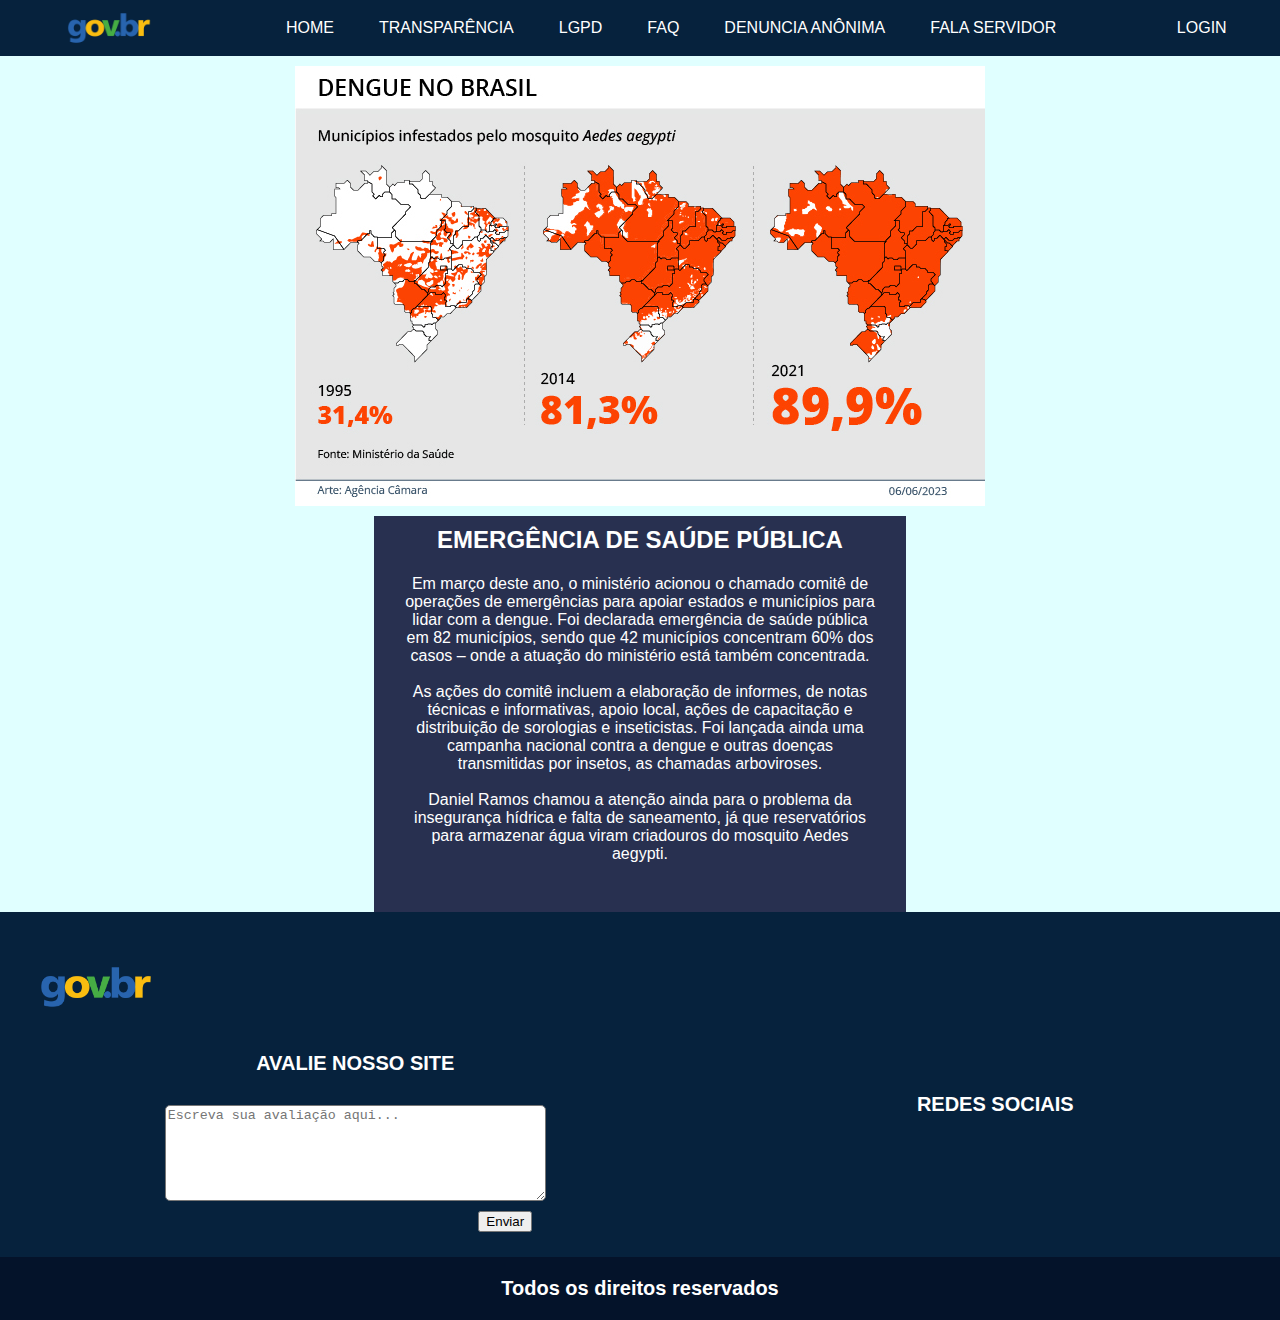
<file: src/pages/LocalRisc/LocalRisc.html>
<!DOCTYPE html>
<html lang="pt-br">

<head>
  <meta charset="UTF-8">
  <meta name="viewport" content="width=device-width, initial-scale=1.0">
  <title>LocalRisc</title>
  <link rel="stylesheet" href="/public/css/community.css">
  <link rel="stylesheet" href="/src/pages/LocalRisc/LocalRisc.css">
  <link rel="stylesheet" href="https://cdnjs.cloudflare.com/ajax/libs/font-awesome/6.5.1/css/all.min.css"
    integrity="sha512-DTOQO9RWCH3ppGqcWaEA1BIZOC6xxalwEsw9c2QQeAIftl+Vegovlnee1c9QX4TctnWMn13TZye+giMm8e2LwA=="
    crossorigin="anonymous" referrerpolicy="no-referrer" />
</head>

<body class="corpo">
  <header class="cabecalho">
    <img src="/public/imgs/Home/LogoGOV.png" alt="Logo do governo federal">
    <div class="menu">
      <a href="/src/pages/Home/index.html">Home</a>
      <a href="/src/pages/Transparencia/transparencia.html">Transparência</a>
      <a href="/src/pages/LGPD/LGPD.html">LGPD</a>
      <a href="/src/pages/FAQ/FAQ.html">FAQ</a>
      <a href="/src/pages/Denuncia/denuncia.html">Denuncia Anônima</a>
      <a href="/src/pages/Servidor/sevidor.html">Fala Servidor</a>
    </div>
    <div id="login">
      <a href="/src/pages/Login/Login.html"><i class="fa-solid fa-user fa-2xl"></i> Login</a>
    </div>
    <i class="hamburguer fa-solid fa-bars fa-2xl"></i>
  </header>
<div class="img-container">
  <img src="/public/imgs/LocalRisc/pic-map.jpg" alt="LocalRisc">
</div>

<div class="informacao">
  <h2>Emergência de saúde pública</h2>
  <p>Em março deste ano, o ministério acionou o chamado comitê de operações de emergências para apoiar
    estados e
    municípios para lidar com a dengue. Foi declarada emergência de saúde pública em 82 municípios, sendo que 42
    municípios concentram 60% dos casos – onde a atuação do ministério está também concentrada.<br></br>
    As ações do comitê incluem a elaboração de informes, de notas técnicas e informativas, apoio local, ações de
    capacitação e distribuição de sorologias e inseticistas. Foi lançada ainda uma campanha nacional contra a dengue e
    outras doenças transmitidas por insetos, as chamadas arboviroses.<br></br>
    Daniel Ramos chamou a atenção ainda para o problema da insegurança hídrica e falta de saneamento, já que
    reservatórios
    para armazenar água viram criadouros do mosquito Aedes aegypti.<br></br>
  </p>
</div>

  <footer>
    <img src="/public/imgs/Home/LogoGOV.png" alt="Logo do governo federal">
    <div class="info">
      <div class="avl">
        <p>Avalie nosso site</p>
        <textarea name="avl" id="avl" cols="45" rows="6" placeholder="Escreva sua avaliação aqui..."></textarea>
        <input type="button" value="Enviar" id="btnavl">
      </div>
      <div class="flexcolumn">
        <p id="txtfooter">Redes Sociais</p>
        <div class="midia">
          <i class="fa-brands fa-x-twitter fa-xl"></i>
          <i class="fa-brands fa-youtube fa-xl"></i>
          <i class="fa-brands fa-facebook fa-xl"></i>
          <i class="fa-brands fa-instagram fa-xl"></i>
          <i class="fa-brands fa-soundcloud fa-xl"></i>
          <i class="fa-brands fa-flickr fa-xl"></i>
          <i class="fa-brands fa-linkedin fa-xl"></i>
        </div>
      </div>
    </div>
    <div class="flexrow" id="final">
      <p><i class="fa-regular fa-copyright fa-2xs"></i> Todos os direitos reservados</p>
    </div>
  </footer>
</body>
</file>
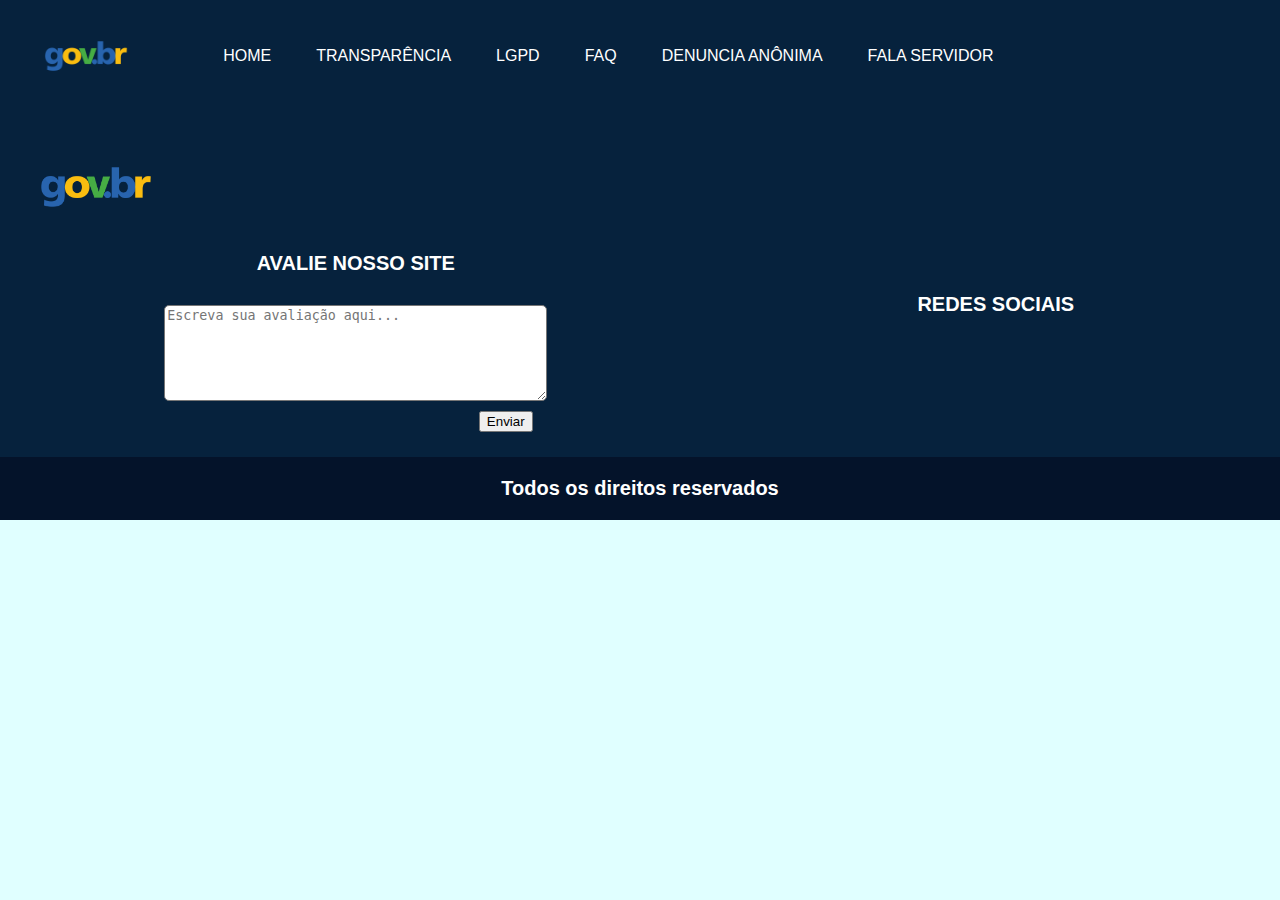
<file: src/pages/Login/Login.html>
<!DOCTYPE html>
<html lang="pt-br">

<head>
  <meta charset="UTF-8">
  <meta name="viewport" content="width=device-width, initial-scale=1.0">
  <title>Login</title>
  <link rel="stylesheet" href="/public/css/community.css">
  <link rel="stylesheet" href="/src/pages/Login/Login.css">
  <link rel="stylesheet" href="https://cdnjs.cloudflare.com/ajax/libs/font-awesome/6.5.1/css/all.min.css"
    integrity="sha512-DTOQO9RWCH3ppGqcWaEA1BIZOC6xxalwEsw9c2QQeAIftl+Vegovlnee1c9QX4TctnWMn13TZye+giMm8e2LwA=="
    crossorigin="anonymous" referrerpolicy="no-referrer" />
</head>

<body>
  <header>
    <img src="/public/imgs/Home/LogoGOV.png" alt="Logo do governo federal">
    <div class="menu">
      <a href="/src/pages/Home/index.html">Home</a>
      <a href="/src/pages/Transparencia/transparencia.html">Transparência</a>
      <a href="/src/pages/LGPD/LGPD.html">LGPD</a>
      <a href="/src/pages/FAQ/FAQ.html">FAQ</a>
      <a href="/src/pages/Denuncia/denuncia.html">Denuncia Anônima</a>
      <a href="/src/pages/Servidor/sevidor.html">Fala Servidor</a>
    </div>

    <i class="hamburguer fa-solid fa-bars fa-2xl"></i>

  </header>

  <main>

  </main>

  <footer>
    <img src="/public/imgs/Home/LogoGOV.png" alt="Logo do governo federal">
    <div class="info">
      <div class="avl">
        <p>Avalie nosso site</p>
        <textarea name="avl" id="avl" cols="45" rows="6" placeholder="Escreva sua avaliação aqui..."></textarea>
        <input type="button" value="Enviar" id="btnavl">
      </div>
      <div class="flexcolumn">
        <p id="txtfooter">Redes Sociais</p>
        <div class="midia">
          <i class="fa-brands fa-x-twitter fa-xl"></i>
          <i class="fa-brands fa-youtube fa-xl"></i>
          <i class="fa-brands fa-facebook fa-xl"></i>
          <i class="fa-brands fa-instagram fa-xl"></i>
          <i class="fa-brands fa-soundcloud fa-xl"></i>
          <i class="fa-brands fa-flickr fa-xl"></i>
          <i class="fa-brands fa-linkedin fa-xl"></i>
        </div>
      </div>
    </div>
    <div class="flexrow" id="final">
      <p><i class="fa-regular fa-copyright fa-2xs"></i> Todos os direitos reservados</p>
    </div>
  </footer>
</body>
</file>
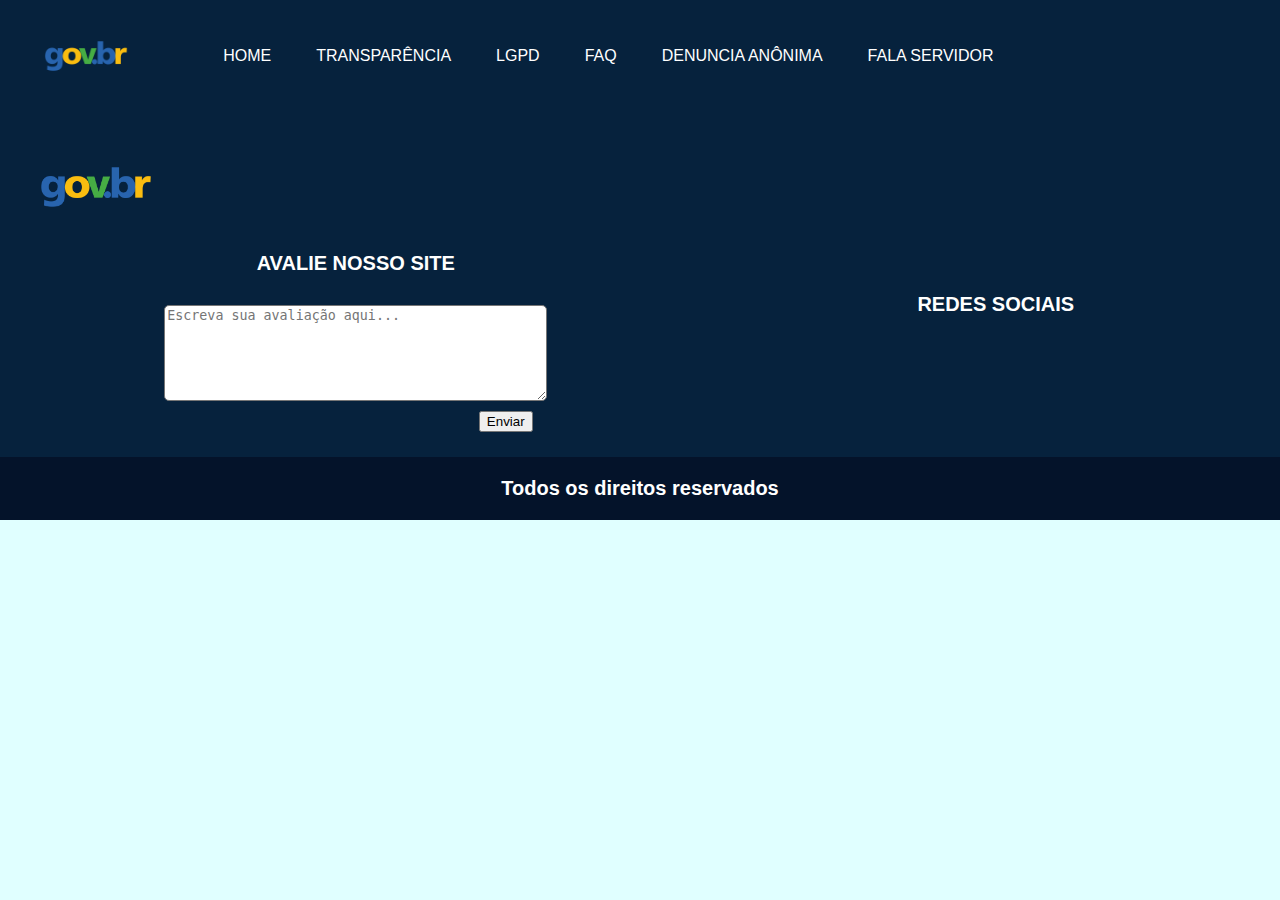
<file: src/pages/Senha/Senha.html>
<!DOCTYPE html>
<html lang="pt-br">

<head>
  <meta charset="UTF-8">
  <meta name="viewport" content="width=device-width, initial-scale=1.0">
  <title>Senha</title>
  <link rel="stylesheet" href="/public/css/community.css">
  <link rel="stylesheet" href="/src/pages/Senha/Senha.css">
  <link rel="stylesheet" href="https://cdnjs.cloudflare.com/ajax/libs/font-awesome/6.5.1/css/all.min.css"
    integrity="sha512-DTOQO9RWCH3ppGqcWaEA1BIZOC6xxalwEsw9c2QQeAIftl+Vegovlnee1c9QX4TctnWMn13TZye+giMm8e2LwA=="
    crossorigin="anonymous" referrerpolicy="no-referrer" />
</head>

<body>
  <header>
    <img src="/public/imgs/Home/LogoGOV.png" alt="Logo do governo federal">
    <div class="menu">
      <a href="/src/pages/Home/index.html">Home</a>
      <a href="/src/pages/Transparencia/transparencia.html">Transparência</a>
      <a href="/src/pages/LGPD/LGPD.html">LGPD</a>
      <a href="/src/pages/FAQ/FAQ.html">FAQ</a>
      <a href="/src/pages/Denuncia/denuncia.html">Denuncia Anônima</a>
      <a href="/src/pages/Servidor/sevidor.html">Fala Servidor</a>
    </div>

    <i class="hamburguer fa-solid fa-bars fa-2xl"></i>

  </header>

  <main>

  </main>

  <footer>
    <img src="/public/imgs/Home/LogoGOV.png" alt="Logo do governo federal">
    <div class="info">
      <div class="avl">
        <p>Avalie nosso site</p>
        <textarea name="avl" id="avl" cols="45" rows="6" placeholder="Escreva sua avaliação aqui..."></textarea>
        <input type="button" value="Enviar" id="btnavl">
      </div>
      <div class="flexcolumn">
        <p id="txtfooter">Redes Sociais</p>
        <div class="midia">
          <i class="fa-brands fa-x-twitter fa-xl"></i>
          <i class="fa-brands fa-youtube fa-xl"></i>
          <i class="fa-brands fa-facebook fa-xl"></i>
          <i class="fa-brands fa-instagram fa-xl"></i>
          <i class="fa-brands fa-soundcloud fa-xl"></i>
          <i class="fa-brands fa-flickr fa-xl"></i>
          <i class="fa-brands fa-linkedin fa-xl"></i>
        </div>
      </div>
    </div>
    <div class="flexrow" id="final">
      <p><i class="fa-regular fa-copyright fa-2xs"></i> Todos os direitos reservados</p>
    </div>
  </footer>
</body>
</file>
<file: public/css/community.css>
body {
  border: none;
  margin: 0;
  padding: 0;
  background-color: #E0FFFF;
}

h1 {
  font-family: Arial, Helvetica, sans-serif;
  text-transform: uppercase;
  font-weight: 800;
  font-size: 30px;
}

h2 {
  font-family: Arial, Helvetica, sans-serif;
  text-transform: uppercase;
  font-weight: 700;
  font-size: 25px;
  margin: 0px;
}

p {
  font-family: Arial, Helvetica, sans-serif;
  font-size: 20px;
}

i {
  font-weight: 600;
}

ul {
  font-family: Arial, Helvetica, sans-serif;
  font-size: 20px;
}

header {
  display: flex;
  flex-direction: row;
  justify-content: space-around;
  align-items: center;
  gap: 20px;

  background-color: #06223D;
  color: #ffffff;
  font-weight: 500;
}

header img {
  width: 112px;
}

a {
  font-family: Arial, Helvetica, sans-serif;
  color: #ffffff;
  text-decoration: none;
  text-transform: uppercase;
}

.menu {
  display: flex;
  flex-direction: row;
  justify-content: space-between;
  gap: 45px;
  align-items: center;
}

#login {
  display: flex;
  flex-direction: row;
  justify-content: space-between;
  gap: 10px;
  align-items: center;
}

.regua {
  display: block;
  padding: 0;
  margin: 0;
  width: 100%;
  height: 10px;
  background-color: #FFA500;
}

footer {
  display: flex;
  flex-direction: column;
  align-items: center;
  width: 100%;

  background-color: #06223D;
  color: #ffffff;
}

footer img {
  width: 150px;
  position: absolute;
  margin-bottom: 200px;
  margin-right: 85%;
}

.info {
  display: flex;
  flex-direction: row;
  justify-content: space-around;
  width: 100%;
  max-width: 1920px;
  margin-top: 120px;
  margin-bottom: 25px;
}

.flexrow {
  display: flex;
  flex-direction: row;
  justify-content: center;
  align-items: center;
}

.flexcolumn {
  display: flex;
  flex-direction: column;
  justify-content: center;
  align-items: center;
  gap: 55px;
}

.avl {
  display: flex;
  flex-direction: column;
  align-items: center;
  gap: 10px;
}

.avl p {
  font-family: Arial, Helvetica, sans-serif;
  font-weight: 600;
  text-transform: uppercase;
}

.avl textarea {
  border-radius: 5px;
}

.avl input {
  margin-left: 300px;
}

.midia {
  display: flex;
  flex-direction: row;
  align-items: center;
  gap: 40px;
}

#txtfooter {
  font-family: Arial, Helvetica, sans-serif;
  font-weight: 600;
  text-transform: uppercase;
}

#final {
  background-color: #04132A;
  width: 100%;
  font-family: Arial, Helvetica, sans-serif;
  font-weight: 600;
}

#divsearch {
  display: flex;
  flex-direction: row;
  justify-content: space-around;
  align-items: center;
  background-color: #ffffff;
  border: solid 1px;
  border-radius: 15px;
  width: 300px;
  height: 30px;
  position: absolute;
  margin-top: 20px;
  margin-right: 30px;
}

#txtsearch {
  float: left;
  background-color: transparent;
  padding-left: 5px;
  font-style: italic;
  font-size: 18px;
  border: none;
  height: 20px;
  width: 260px;
}

#btnsearch {
  width: 20px;
}

.busca {
  display: flex;
  flex-direction: row;
  justify-content: flex-end;
  position: relative;
}

.busca img {
  width: 100%;
}

.func {
  display: flex;
  flex-direction: row;
  justify-content: flex-start;
  align-items: center;
  gap: 45px;
  width: 100%;
  height: 82px;
  background-color: #008B8B;
}

.hspace {
  display: flex;
  flex-direction: row;
  justify-content: space-between;
  gap: 45px;
  align-items: center;
}

.float {
  position: absolute;
  margin-left: 20px;
}

@media only screen and (max-width: 280px){
  
  .hspace {
      font-size: 7px !important;
  }
  
  .midia{
    gap: 15px;
    font-size: 10px;
  }
  .avl textarea {
      width: 240px;
      height: 70px;
  }

  .avl input {
      margin-left: 195px;
  }
}

/* Extra large devices (large laptops and desktops, 1200px and up) */
@media only screen and (min-width: 1200px) {
  .hamburguer {
    display: none !important;
  }
}

/* Medium devices (landscape tablets, 1024px and up) */
@media only screen and (max-width: 1024px) {
  header {
    justify-content: space-between;
    padding-right: 20px;
  }

  .menu {
    display: none;
  }

  #login {
    display: none;
  }

  .midia {
    display: flex;
    flex-direction: row;
    align-items: center;
    gap: 20px;
  }

  footer img {
    margin-right: 80%;
  }

  .info {
    flex-direction: column-reverse;
    gap: 50px;
  }

  .flexcolumn {
    justify-content: center;
    align-items: center;
  }

  #divsearch{
    width: 230px;
    margin-right: 10px;
  }

  #txtsearch{
    width: 170px;
  }
  
}

/* Extra small devices (phones, 600px and down) */
@media only screen and (max-width: 600px) {
  header img {
      width: 90px;
  }

  .func{
    height: 50px;
  }

  .hspace {
    gap: 20px;
    font-size: 8px;
  }

  .float{
    margin-left: 10px;
  }

  footer img{
    width: 130px;
    margin-right: 0px;
  }

  .midia{
    margin-top: 15px;
  }
}
</file>
<file: src/pages/LocalRisc/LocalRisc.css>
.corpo {
    display: flex;
    flex-direction: column;
    flex-wrap: wrap;

}

.cabecalho {
    display: flex;
    flex-direction: row;
    padding: 3px;
    height: 50px;
}

.img-container {
    display: flex;
    justify-content: center;
    align-items: center;
    padding: 10px;
}

.img-container img {
    max-width: 100%;
    max-height: 100%;
}

.informacao {
    justify-content: center;
    align-self: center;
    background-color: #283050;
    height: 40%;
    width: 40%;
    padding: 10px;
}

.informacao h2 {
    display: flex;
    justify-content: center;
    color: white;
    font-size: 24px;
    text-align: center;
}

.informacao p {
    color: white;
    font-size: 16px;
    text-align: center;
    padding: 5px 20px;

}
</file>
<file: src/pages/Login/Login.css>
.menu{
  padding-right: 20%;
}
</file>
<file: src/pages/Senha/Senha.css>
.menu{
  padding-right: 20%;
}
</file>
